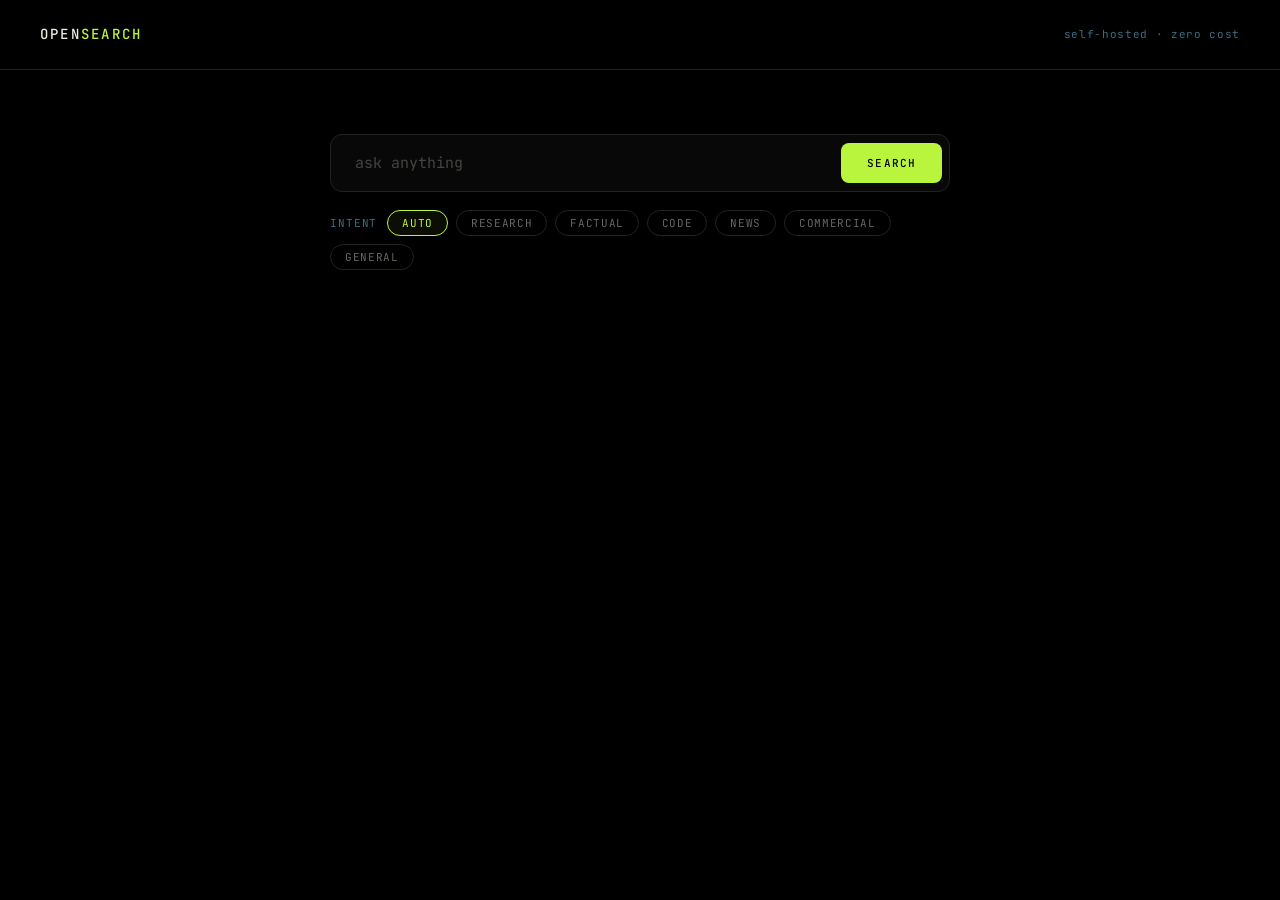
<file: ui-test/index.html>
<!DOCTYPE html>
<html lang="en">
<head>
  <meta charset="UTF-8" />
  <meta name="viewport" content="width=device-width, initial-scale=1.0" />
  <title>OpenSearch</title>
  <link rel="stylesheet" href="style.css" />
</head>
<body>

  <header class="topbar">
    <div class="wordmark">Open<span>Search</span></div>
    <div class="topbar-meta">self-hosted · zero cost</div>
  </header>

  <main>
    <section class="hero">
      <div class="search-wrap">
        <input
          id="search-input"
          class="search-input"
          type="text"
          placeholder="ask anything"
          autocomplete="off"
          spellcheck="false"
        />
        <button id="search-btn" class="search-btn">Search</button>
      </div>

      <div class="intent-row">
        <span class="intent-label">intent</span>
        <button class="intent-pill active" data-intent="">auto</button>
        <button class="intent-pill" data-intent="research">research</button>
        <button class="intent-pill" data-intent="factual">factual</button>
        <button class="intent-pill" data-intent="code">code</button>
        <button class="intent-pill" data-intent="news">news</button>
        <button class="intent-pill" data-intent="commercial">commercial</button>
        <button class="intent-pill" data-intent="general">general</button>
      </div>
    </section>

    <section class="results-section">
      <div id="results-container"></div>
    </section>
  </main>

  <script src="app.js"></script>
</body>
</html>
</file>
<file: ui-test/style.css>
@import url('https://fonts.googleapis.com/css2?family=Inter:wght@400;500&family=JetBrains+Mono:wght@400;500&display=swap');

:root {
    --black: #000000;
    --surface: #080808;
    --border: #222222;
    --border-dim: #161616;
    --lime: #B8F53C;
    --lime-hover: #CAF760;
    --blue: #7DD4FC;
    --bone: #EDE8DC;
    --bone-dim: #C8C0AE;
    --text-meta: #666660;
    --text-dim: #444440;
    --text-url: #383834;
    --radius-sm: 4px;
    --radius-md: 8px;
    --radius-lg: 12px;
    --radius-pill: 99px;
}

*,
*::before,
*::after {
    box-sizing: border-box;
    margin: 0;
    padding: 0;
}

html,
body {
    background: var(--black);
    color: var(--bone);
    font-family: 'Inter', sans-serif;
    font-size: 16px;
    line-height: 1.5;
    min-height: 100vh;
    -webkit-font-smoothing: antialiased;
}

a {
    color: inherit;
    text-decoration: none;
}

button {
    cursor: pointer;
    font-family: inherit;
}

.topbar {
    display: flex;
    align-items: center;
    justify-content: space-between;
    padding: 24px 40px;
    border-bottom: 0.5px solid var(--border);
}

.wordmark {
    font-family: 'JetBrains Mono', monospace;
    font-size: 14px;
    font-weight: 500;
    letter-spacing: 0.16em;
    text-transform: uppercase;
    color: var(--bone);
}

.wordmark span {
    color: var(--lime);
}

.topbar-meta {
    font-family: 'JetBrains Mono', monospace;
    font-size: 11px;
    letter-spacing: 0.06em;
    color: var(--blue);
    opacity: 0.5;
}

.hero {
    max-width: 700px;
    margin: 0 auto;
    padding: 64px 40px 40px;
}

.search-wrap {
    display: flex;
    align-items: center;
    background: var(--surface);
    border: 0.5px solid var(--border);
    border-radius: var(--radius-lg);
    overflow: hidden;
    transition: border-color 0.15s;
}

.search-wrap:focus-within {
    border-color: var(--lime);
}

.search-input {
    flex: 1;
    background: transparent;
    border: none;
    outline: none;
    padding: 18px 24px;
    font-family: 'JetBrains Mono', monospace;
    font-size: 15px;
    color: var(--bone);
    caret-color: var(--lime);
}

.search-input::placeholder {
    color: var(--text-dim);
}

.search-btn {
    background: var(--lime);
    border: none;
    border-radius: var(--radius-md);
    margin: 7px;
    padding: 0 26px;
    height: 40px;
    font-family: 'JetBrains Mono', monospace;
    font-size: 11px;
    font-weight: 500;
    letter-spacing: 0.1em;
    text-transform: uppercase;
    color: var(--black);
    transition: background 0.15s;
    flex-shrink: 0;
}

.search-btn:hover {
    background: var(--lime-hover);
}

.search-btn:disabled {
    opacity: 0.4;
    cursor: not-allowed;
}

.intent-row {
    display: flex;
    align-items: center;
    gap: 8px;
    margin-top: 18px;
    flex-wrap: wrap;
}

.intent-label {
    font-family: 'JetBrains Mono', monospace;
    font-size: 11px;
    letter-spacing: 0.08em;
    text-transform: uppercase;
    color: var(--blue);
    opacity: 0.5;
    margin-right: 2px;
    flex-shrink: 0;
}

.intent-pill {
    font-family: 'JetBrains Mono', monospace;
    font-size: 11px;
    letter-spacing: 0.06em;
    text-transform: uppercase;
    padding: 5px 14px;
    border: 0.5px solid var(--border);
    border-radius: var(--radius-pill);
    color: var(--text-meta);
    background: transparent;
    transition: border-color 0.1s, color 0.1s, background 0.1s;
}

.intent-pill:hover {
    border-color: var(--lime);
    color: var(--lime);
}

.intent-pill.active {
    border-color: var(--lime);
    color: var(--lime);
    background: #0A0D00;
}

.results-section {
    max-width: 700px;
    margin: 0 auto;
    padding: 0 40px 100px;
}

.results-bar {
    display: flex;
    align-items: center;
    justify-content: space-between;
    padding: 20px 0 18px;
    border-bottom: 0.5px solid var(--border-dim);
    margin-bottom: 6px;
}

.results-count {
    font-family: 'JetBrains Mono', monospace;
    font-size: 12px;
    letter-spacing: 0.05em;
    color: var(--text-meta);
}

.results-count strong {
    color: var(--lime);
    font-weight: 500;
}

.results-latency {
    font-family: 'JetBrains Mono', monospace;
    font-size: 12px;
    letter-spacing: 0.05em;
    color: var(--blue);
    opacity: 0.5;
}

.result {
    padding: 26px 0;
    border-bottom: 0.5px solid var(--border-dim);
}

.result:last-child {
    border-bottom: none;
}

.result-top {
    display: flex;
    align-items: center;
    gap: 12px;
    margin-bottom: 6px;
}

.result-domain {
    font-family: 'JetBrains Mono', monospace;
    font-size: 12px;
    letter-spacing: 0.04em;
    color: var(--lime);
}

.result-engines {
    font-family: 'JetBrains Mono', monospace;
    font-size: 11px;
    color: var(--blue);
    opacity: 0.45;
}

.result-score {
    width: 36px;
    height: 2px;
    background: #1A1A1A;
    border-radius: var(--radius-pill);
    position: relative;
    overflow: hidden;
    flex-shrink: 0;
}

.result-score-fill {
    position: absolute;
    left: 0;
    top: 0;
    height: 100%;
    background: var(--lime);
    border-radius: var(--radius-pill);
}

.result-url {
    font-family: 'JetBrains Mono', monospace;
    font-size: 11px;
    color: var(--text-url);
    margin-bottom: 10px;
    white-space: nowrap;
    overflow: hidden;
    text-overflow: ellipsis;
}

.result-title {
    display: block;
    font-size: 17px;
    font-weight: 500;
    color: var(--bone-dim);
    margin-bottom: 10px;
    line-height: 1.4;
    transition: color 0.1s;
}

.result-title:hover {
    color: var(--bone);
}

.result-snippet {
    font-size: 14px;
    font-weight: 400;
    color: var(--text-meta);
    line-height: 1.85;
    margin-bottom: 14px;
}

.content-badge {
    display: inline-flex;
    align-items: center;
    gap: 7px;
    font-family: 'JetBrains Mono', monospace;
    font-size: 11px;
    letter-spacing: 0.04em;
    color: var(--blue);
    border: 0.5px solid #0D1A24;
    border-radius: var(--radius-pill);
    padding: 4px 12px;
    opacity: 0.7;
}

.content-dot {
    width: 5px;
    height: 5px;
    border-radius: 50%;
    background: var(--blue);
    flex-shrink: 0;
}

.state-message {
    font-family: 'JetBrains Mono', monospace;
    font-size: 13px;
    letter-spacing: 0.06em;
    color: var(--text-meta);
    padding: 60px 0;
    text-align: center;
}

.state-message.error {
    color: #E84040;
    opacity: 0.8;
}

.loading-dots::after {
    content: '';
    animation: dots 1.2s steps(4, end) infinite;
}

@keyframes dots {
    0% {
        content: '';
    }

    25% {
        content: '.';
    }

    50% {
        content: '..';
    }

    75% {
        content: '...';
    }

    100% {
        content: '';
    }
}

@media (max-width: 600px) {
    .topbar {
        padding: 18px 20px;
    }

    .topbar-meta {
        display: none;
    }

    .hero {
        padding: 36px 20px 24px;
    }

    .results-section {
        padding: 0 20px 60px;
    }
}
</file>
